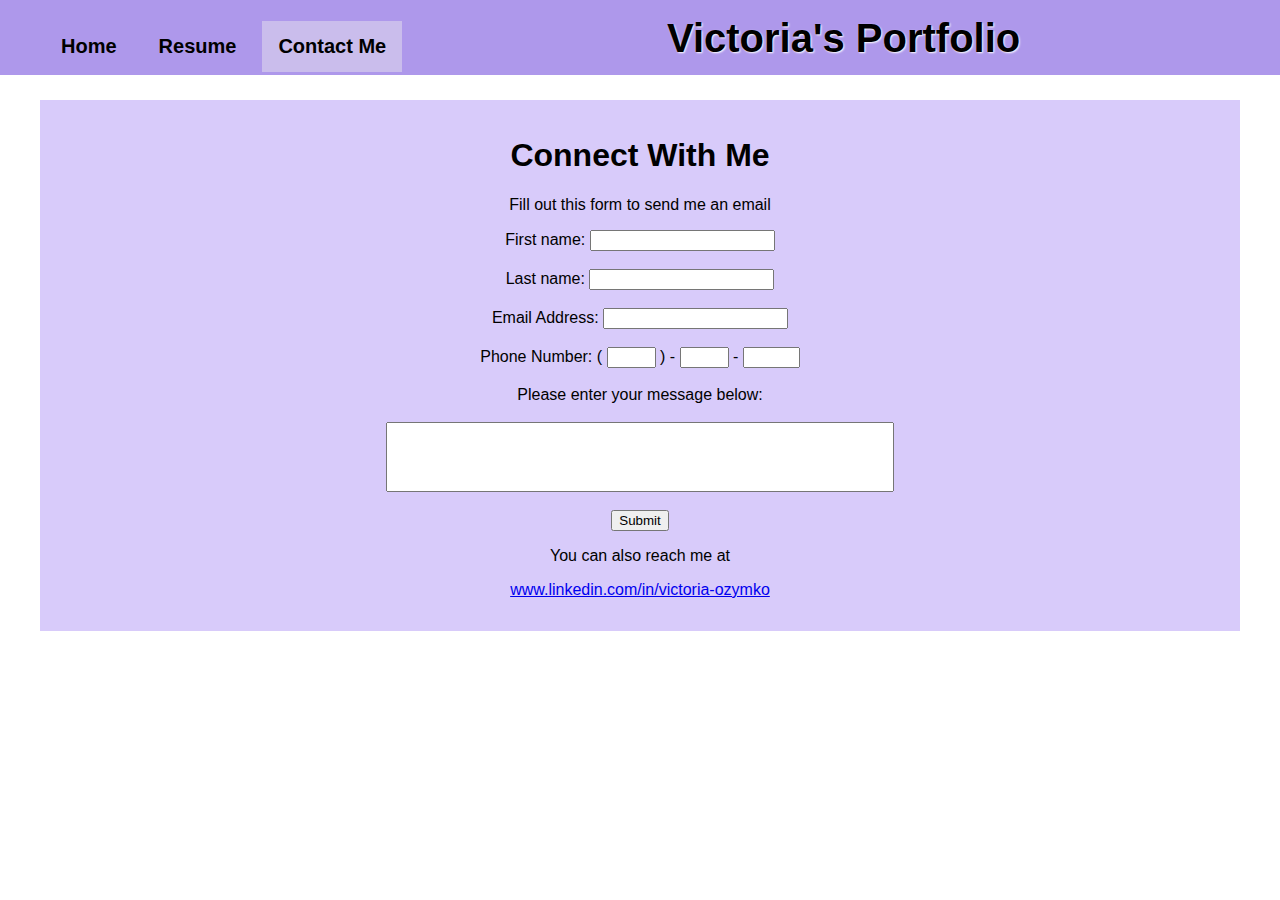
<file: contact.html>
<!DOCTYPE html>
<html>
   <head>
      <title>Victoria's Portfolio</title>
      <meta charset = "utf-8">
      <link rel="stylesheet" href="styles.css">
   </head>
   <body>
    <nav role = navigation class = "top-nav">

        <ul>
            <a href = "index.html"><li tabindex = 0>Home</li></a>
            <a href = "resume.html"><li tabindex = 1>Resume</li></a>
            <li nav aria-current = page tabindex = 2>Contact Me</li>
        </ul>
        <h1>Victoria's Portfolio</h1>
   </nav>  
       </nav>
       <main>
        <div class = "contact">
            <h1>Connect With Me</h1>
            <p>Fill out this form to send me an email</p>
            <form name = "contact" onsubmit="return validateForm()">
                <label for="first_name">First name:</label>
                <input type="text" id="first_name" name="first_name"><br><br>
                <label for="last_name">Last name:</label>
                <input type="text" id="last_name" name="last_name"><br><br>
                <label for="email">Email Address:</label>
                <input type="email" id="email" name="email"><br><br>
                <label> Phone Number:
                    (
                    <input name="phone1" type="tel" pattern="[0-9]{3}" size = "3"/> ) -
                    <input name="phone2" type="tel" pattern="[0-9]{3}" size = "3"/>
                    -
                    <input name="phone3" type="tel" pattern="[0-9]{4}" size = "4"/>
                </label> <br><br>
                <label for="message" id="message">Please enter your message below:</label><br><br>
                <input type="text" id="message" name="message"><br><br>
                <input type="submit" value="Submit">
            </form>
            <p>You can also reach me at</p>
            <a href = "https://www.linkedin.com/in/victoria-ozymko">www.linkedin.com/in/victoria-ozymko</a>
         </div>
       </main>
       <script src="contact.js"></script>
   </body>
</html>
</file>
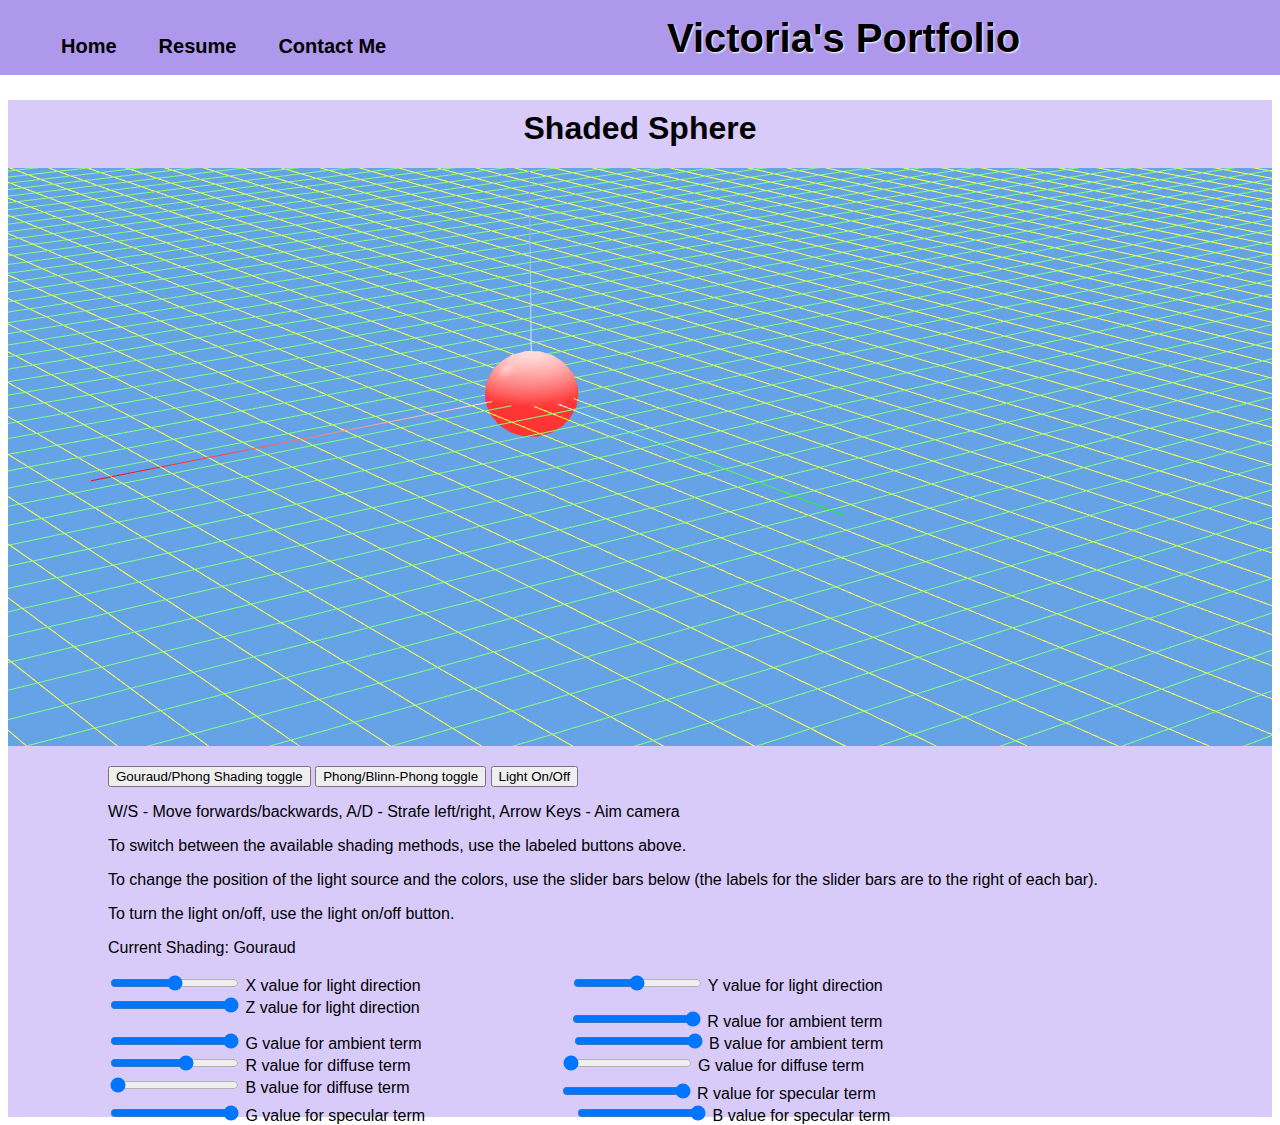
<file: ProjC_OzymkoVictoria.html>
<!DOCTYPE html>
<html lang="en">
  <head>
    <meta charset="utf-8" />
    <title>Proj C-LATEST</title>
    <link rel="stylesheet" href="styles.css">
  </head>
  <nav role = navigation class = "top-nav">
    <ul>
        <a href = "index.html"><li tabindex = 0>Home</li></a>
        <a href = "resume.html"><li tabindex = 1>Resume</li></a>
        <a href = "contact.html"><li tabindex = 2>Contact Me</li></a>
    </ul>
    <h1>Victoria's Portfolio</h1>
</nav>      
  <main class = "proj2">
  <h1>Shaded Sphere</h1>
  <body onload="main()">
    <canvas id="webgl" width="600" height="600">
    Please use a browser that supports "canvas"
    </canvas>
    <p>
      <button type="button" onclick="VBO1toggle()">Gouraud/Phong Shading toggle</button>
      <button type="button" onclick="blinntoggle()">Phong/Blinn-Phong toggle</button>
      <button type="button" onclick="lighttoggle()">Light On/Off</button>
      <br>
      <p>W/S - Move forwards/backwards, A/D - Strafe left/right, Arrow Keys - Aim camera</p>
      <p>To switch between the available shading methods, use the labeled buttons above.</p>
      <p>To change the position of the light source and the colors, use the slider bars below (the labels for the slider bars are to the right of each bar).</p>
      <p>To turn the light on/off, use the light on/off button.</p>
      <p>Current Shading: <span id="curr_shade"></span></p>
    <div class="slidecontainer">
      <input type="range" min="-30.0" max="30.0" value="0.0" class="slider" id="pos_x">
      X value for light direction
    </div>
    <div class="slidecontainer">
      <input type="range" min="-30.0" max="30.0" value="0.0" class="slider" id="pos_y">
      Y value for light direction
    </div>
    <div class="slidecontainer">
      <input type="range" min="-30.0" max="30.0" value="30.0" class="slider" id="pos_z">
      Z value for light direction
    </div>
    <br> <br>
    <div class="slidecontainer">
      <input type="range" min="0.0" max="1.0" value="1.0", step = "0.1", class="slider" id="amb_r">
      R value for ambient term   
    </div>
    <div class="slidecontainer">
      <input type="range" min="0.0" max="1.0" value="1.0", step = "0.1", class="slider" id="amb_g">
      G value for ambient term    
    </div>
    <div class="slidecontainer">
      <input type="range" min="0.0" max="1.0" value="1.0", step = "0.1", class="slider" id="amb_b">
      B value for ambient term    
    </div>
    <br> <br>
    <div class="slidecontainer">
      <input type="range" min="0.0" max="1.0" value="0.6", step = "0.1", class="slider" id="dif_r">
      R value for diffuse term    
    </div>
    <div class="slidecontainer">
      <input type="range" min="0.0" max="1.0" value="0.0", step = "0.1", class="slider" id="dif_g">
      G value for diffuse term    
    </div>
    <div class="slidecontainer">
      <input type="range" min="0.0" max="1.0" value="0.0", step = "0.1", class="slider" id="dif_b">
      B value for diffuse term    
    </div>
    <br> <br>
    <div class="slidecontainer">
      <input type="range" min="0.0" max="1.0" value="1.0", step = "0.1", class="slider" id="spec_r">
      R value for specular term   
    </div>
    <div class="slidecontainer">
      <input type="range" min="0.0" max="1.0" value="1.0", step = "0.1", class="slider" id="spec_g">
      G value for specular term   
    </div>
    <div class="slidecontainer">
      <input type="range" min="0.0" max="1.0" value="1.0", step = "0.1", class="slider" id="spec_b">
      B value for specular term   
    </div>
    <br> <br>
</main>
    <script src="lib/webgl-utils.js"></script>
    <script src="lib/webgl-debug.js"></script>
    <script src="lib/cuon-utils.js"></script>
    <script src="lib/cuon-matrix-quat03.js"></script>
<!-- YOU SHOULD UPGRADE to Brandon Jones' far-faster, 
      far more complete vector/matrix/quaternion library: (Google it!)
		<script src="../lib/glmatrix.js"></script>
--> 
	<script src="VO_VBObox-Lib.js"></script>
    <script src="ProjC_OzymkoVictoria.js"></script>
  </body>
</html>
</file>
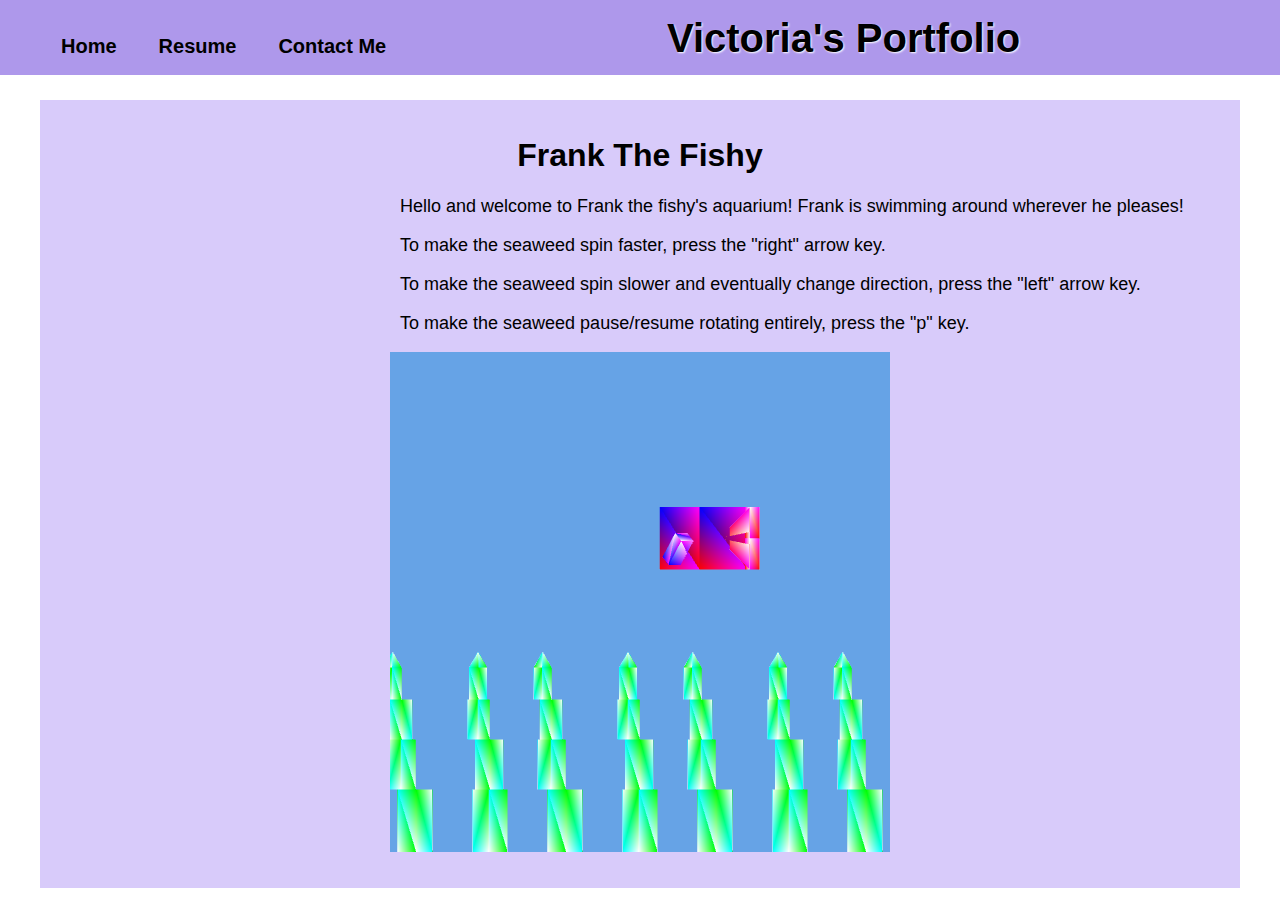
<file: project_A_final_vers.html>
<!DOCTYPE html>
<html lang="en">
  <head>
    <meta charset="utf-8" />
    <title>Fishies</title>
    <link rel="stylesheet" href="styles.css">
  </head>
  <nav role = navigation class = "top-nav">
    <ul>
        <a href = "index.html"><li tabindex = 0>Home</li></a>
        <a href = "resume.html"><li tabindex = 1>Resume</li></a>
        <a href = "contact.html"><li tabindex = 2>Contact Me</li></a>
    </ul>
    <h1>Victoria's Portfolio</h1>
</nav>    
<main>
  <div class = "proj">
    <h1>Frank The Fishy</h1>
      <p>Hello and welcome to Frank the fishy's aquarium! Frank is swimming around wherever he pleases!</p>
      <p>To make the seaweed spin faster, press the "right" arrow key.</p>
      <p>To make the seaweed spin slower and eventually change direction, press the "left" arrow key.</p>
      <p>To make the seaweed pause/resume rotating entirely, press the "p" key.</p>
      <body onload="main()">
        <canvas id="HTML5_canvas" width="500" height="500">
        Please use a browser that supports HTML-5 "canvas" objects
        </canvas>
  </div>
  </main>  
    <script src="lib/webgl-utils.js"></script>
    <script src="lib/webgl-debug.js"></script>
    <script src="lib/cuon-utils.js"></script>
    <script src="lib/cuon-matrix-quat03.js"></script>
    <script src="Frank_the_fishy.js"></script>
  </body>
</html>
</file>
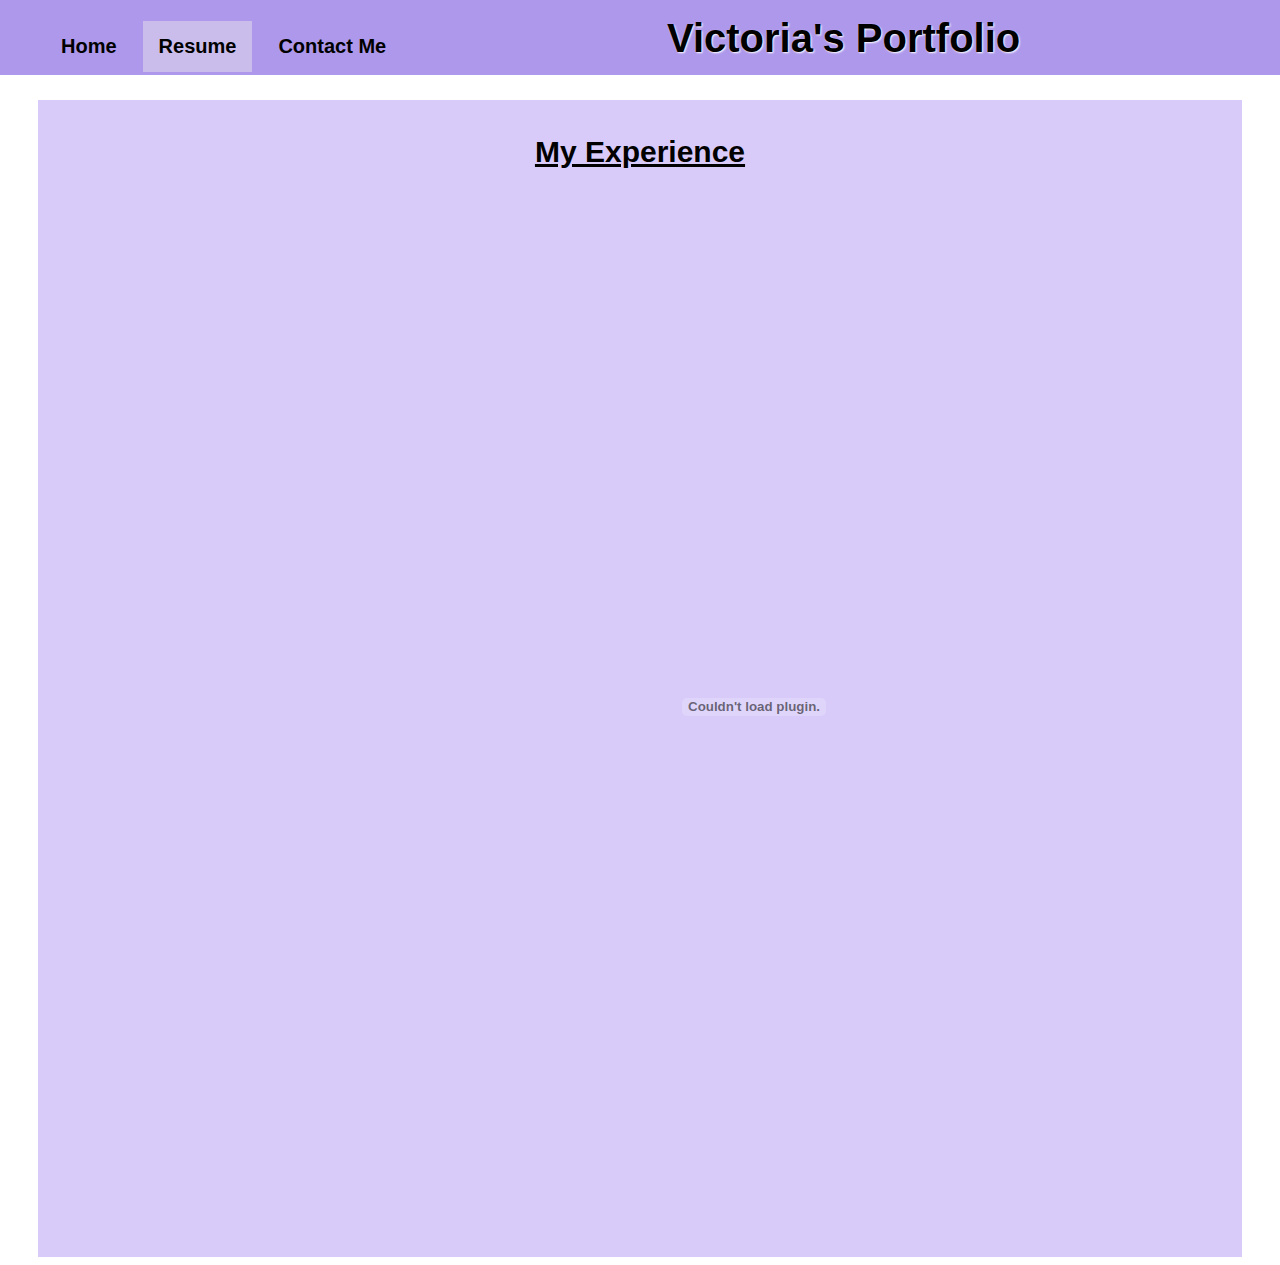
<file: resume.html>
<!DOCTYPE html>
<html>
   <head>
      <title>Victoria's Portfolio</title>
      <meta charset = "utf-8">
      <link rel="stylesheet" href="styles.css">
   </head>
   <body>
    <nav role = navigation class = "top-nav">

        <ul>
            <a href = "index.html"><li tabindex = 0>Home</li></a>
            <li nav aria-current = page tabindex = 1>Resume</li>
            <a href = "contact.html"><li tabindex = 2>Contact Me</li></a>
        </ul>
        <h1>Victoria's Portfolio</h1>
   </nav>  
       <main class = "resume">
        <h1>My Experience</h1>
        <embed src="images/resume.pdf#toolbar=0" width="800px" height="1035px" alt = "Resume"/>
       </main>
   </body>
</html>
</file>
<file: styles.css>
main{
    margin-top: 100px;
    margin-left: 2em;
    margin-right: 2em;
    border-bottom: 2em rgb(216, 203, 250) solid ;
    border-top: 1em rgb(216, 203, 250) solid ;
    font-family: 'Trebuchet MS', sans-serif;
    background-color: rgb(216, 203, 250);
}

nav.top-nav{
    background-color:rgb(174, 152, 235);
    position: fixed;
    top: 0px;
    right: 0px;
    left: 0px;
    height: 75px;
    text-decoration: none;
    color:#000;
    font-family: 'Trebuchet MS', sans-serif;
    font-weight:bold;
    display: inline;
    
}

nav [aria-current = page] {
    background-color:rgb(202, 189, 236);
    color:#000;
    text-decoration: none;
}

nav.top-nav li{
    display: block;
    text-align: center;
    padding: 14px 16px;
    margin: 5px;
    user-select: none;
    float: left;
    text-decoration: none;
    color:#000;
    font-size:20px;
}

nav.top-nav li:hover{
    cursor: pointer;
    background-color: rgb(235, 220, 255);
}

nav.top-nav ul{
    list-style-type: none;
    text-decoration: none;
}

nav.top-nav h1{
    text-align:center;
    margin-top:0px;
    font-size:40px;
    color:black;
    text-shadow: 1px 1px 2px white;
}

.bio {
    margin-left: 10px;
    margin-top: 15px;
    overflow: auto;
}

.bio img{
    display: inline;
    height: 700px;
    float: left;
    padding-right: 50px; 
}

.bio h1{
    text-decoration: underline;
    font-size: 25px;
}

.bio p{
    margin-right: 20px;
    font-size: 20px;
    line-height: 30px;
}

.projects img{
    height: 75px;
    margin-right: 10px;
    padding-right: 0px;
    border-radius: 5px;
}

.projects p{
    font-size: 18px;
    line-height: 10px;
    padding-top: 5px;
}

.field{
    display: inline;
    position: relative;
}

.resume{
    align-items: center;
    padding-left: 25%;
    padding-right: 25%;
    text-align: center;
    font-size:15px;
    text-decoration: underline;
}

.contact{
    align-items: center;
    padding-left: 25%;
    padding-right: 25%;
    text-align: center;
}

#message{
    text-align: left;
    padding-bottom: 50px;
    width: 500px;
}

.proj {
    align-items: center;
    text-align: center;
}

.proj p{
    text-align: left;
    font-size: 18px;
    padding-left: 30%;
}

.proj2 {
    margin-top: 100px;
    margin-left: 0px;
    margin-right: 0px;
    border-bottom: 0px;
    border-top: 0px;
    background-color: rgb(216, 203, 250);
}

.proj2 h1{
    text-align: center;
    padding-top: 10px;
}

.proj2 p{
    padding-left: 100px;
}

.slidecontainer {
    float:left;
    padding-right: 50px;
    padding-left: 100px;
}
</file>
